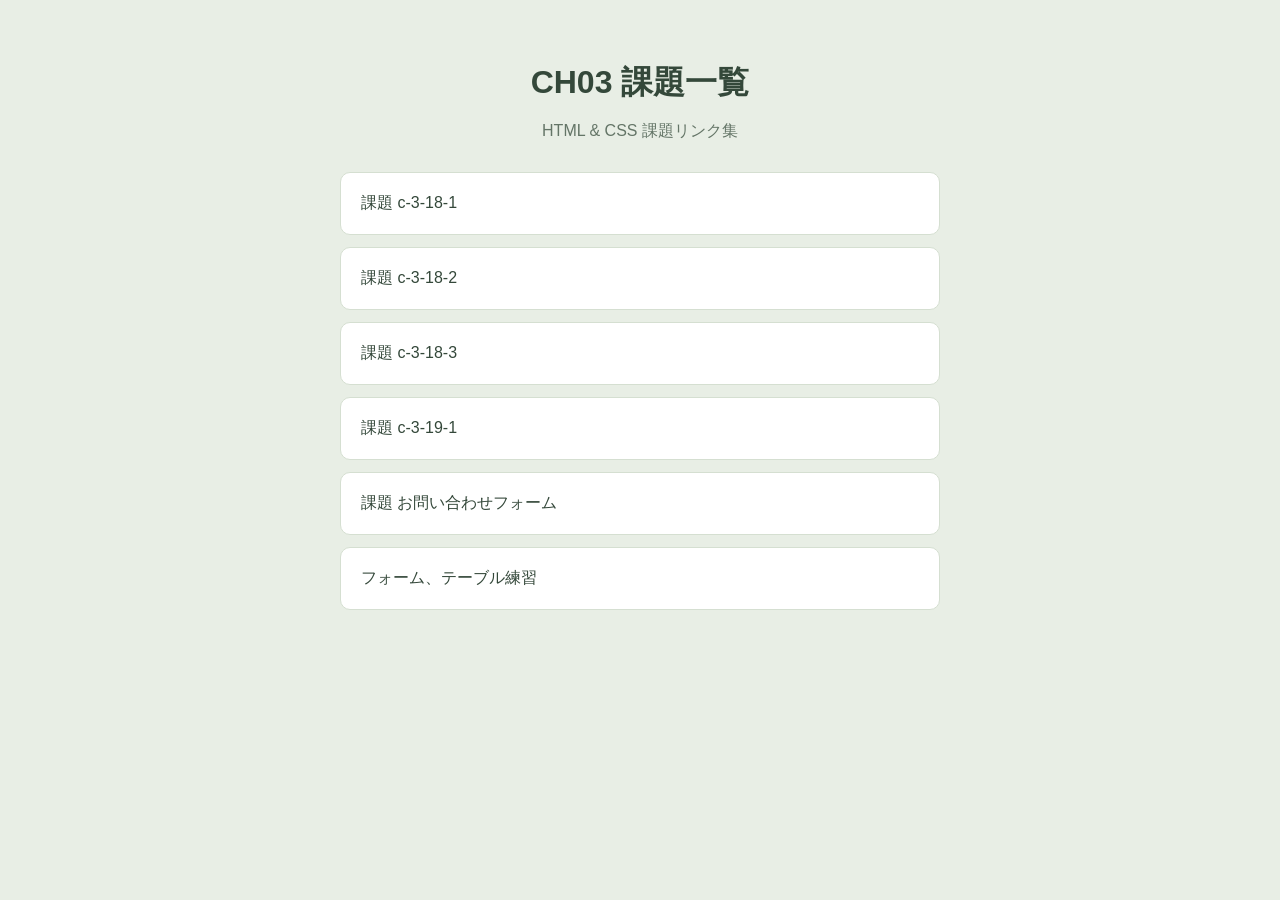
<file: index.html>
<!DOCTYPE html>
<html lang="ja">

<head>
  <meta charset="UTF-8" />
  <meta name="viewport" content="width=device-width, initial-scale=1.0" />
  <title>CH03 課題一覧</title>
  <link rel="stylesheet" href="./style.css" />
</head>

<body>
  <h1>CH03 課題一覧</h1>
  <p class="description">HTML & CSS 課題リンク集</p>

  <ul>
    <li><a href="./c-3-18-1/index.html">課題 c-3-18-1</a></li>
    <li><a href="./c-3-18-2/index.html">課題 c-3-18-2</a></li>
    <li><a href="./c-3-18-3/index.html">課題 c-3-18-3</a></li>
    <li><a href="./c-3-19-1/index.html">課題 c-3-19-1</a></li>
    <li><a href="./03-form/index.html">課題 お問い合わせフォーム</a></li>
    <li><a href="./member-management/login.html">フォーム、テーブル練習</a></li>
  </ul>
</body>

</html>
</file>
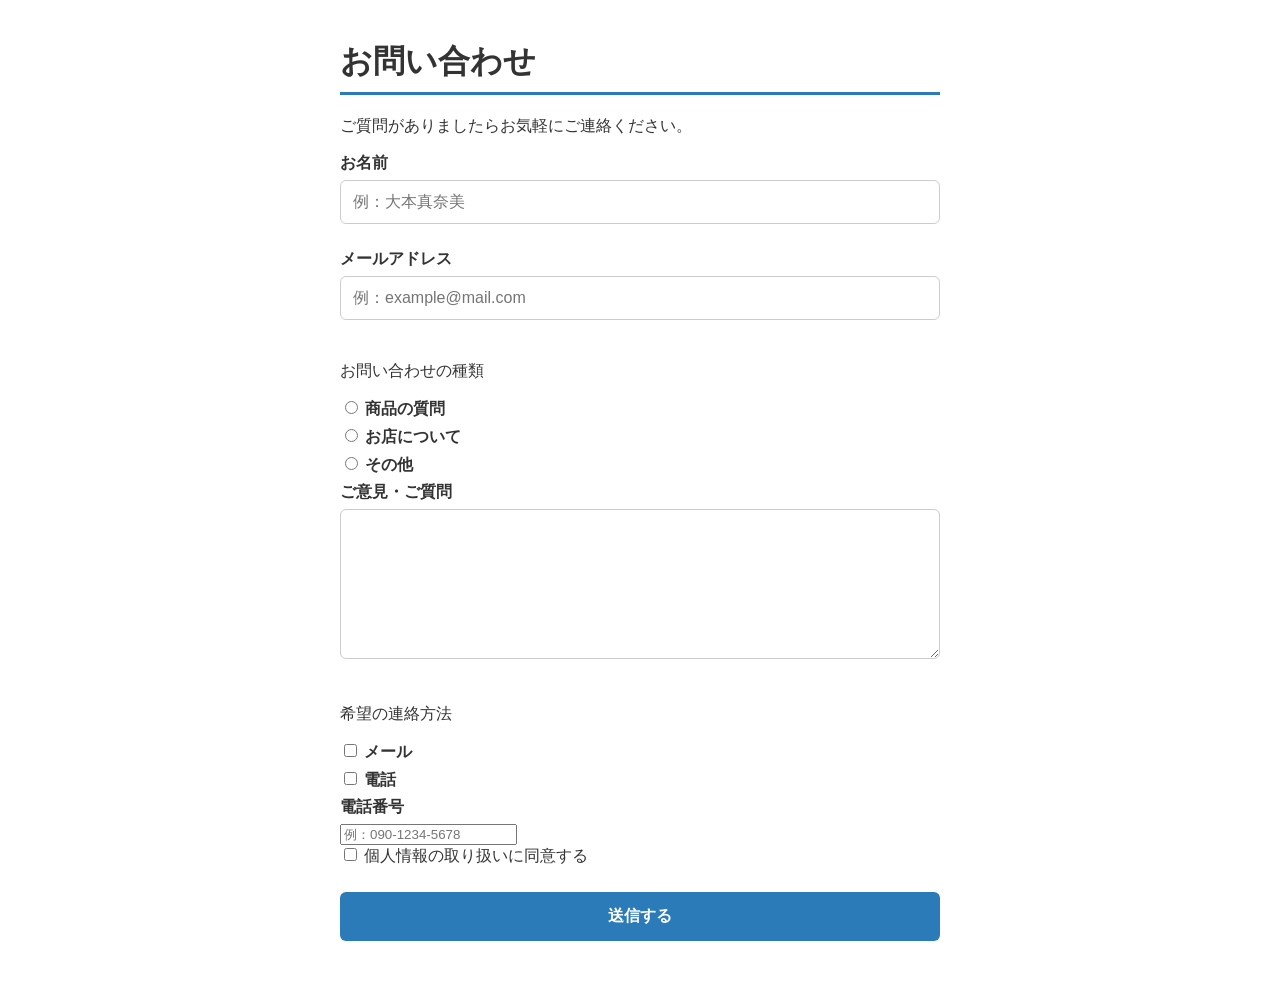
<file: 03-form/index.html>
<!DOCTYPE html>
<html lang="ja">

<head>
    <meta charset="UTF-8">
    <meta name="viewport" content="width=device-width, initial-scale=1">
    <title>お問い合わせ</title>
    <link rel="stylesheet" href="style.css">
</head>

<body>
    <h1>お問い合わせ</h1>
    <p>ご質問がありましたらお気軽にご連絡ください。</p>

    <!-- action＝送り先 / method＝送り方 -->
    <form action="thanks.html" method="post">
        <label for="name">お名前</label>
        <input id="name" type="text" name="name" placeholder="例：大本真奈美" required>

        <label for="email">メールアドレス</label>
        <input id="email" type="email" name="email" placeholder="例：example@mail.com" required>

        <p>お問い合わせの種類</p>
        <label>
            <input type="radio" name="question" value="item">
            商品の質問
        </label>
        <label>
            <input type="radio" name="question" value="shop">
            お店について
        </label>
        <label>
            <input type="radio" name="question" value="other">
            その他
        </label>

        <label for="message">ご意見・ご質問</label>
        <textarea id="message" name="message"></textarea>

        <p>希望の連絡方法</p>

        <label>
            <input type="checkbox" name="contact" value="email">
            メール
        </label>
        <label>
            <input type="checkbox" name="contact" value="phone">
            電話
        </label>

        <label for="phone">電話番号</label>
        <input id="phone" type="tel" name="phone" placeholder="例：090-1234-5678">

        <label class="check">
            <input type="checkbox" name="agree" value="yes" required> 個人情報の取り扱いに同意する
        </label>

        <button type="submit">送信する</button>
    </form>
</body>

</html>
</file>
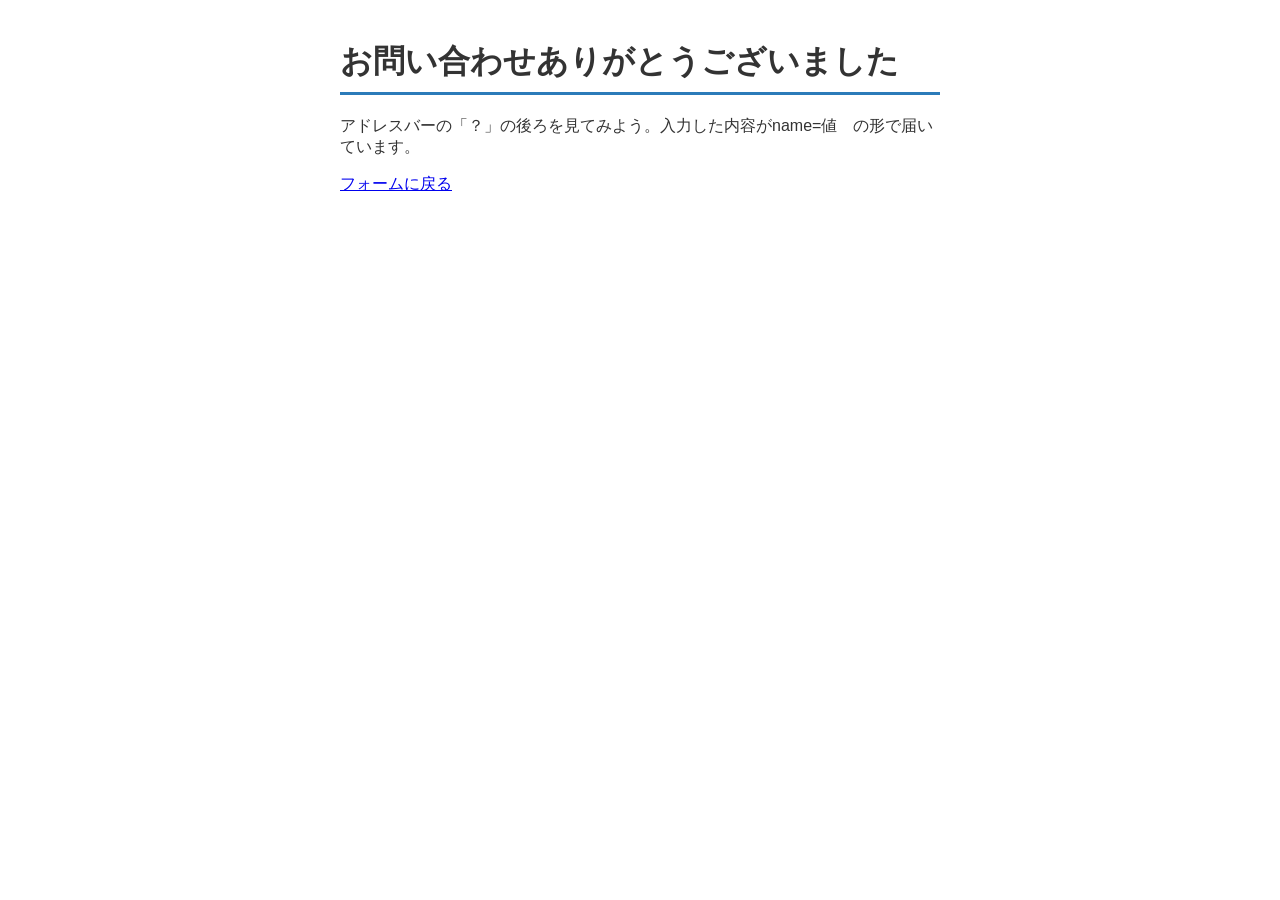
<file: 03-form/thanks.html>
<!DOCTYPE html>
<html lang="ja">

<head>
  <meta charset="UTF-8">
  <meta name="viewport" content="width=device-width, initial-scale=1">
  <title>お問い合わせありがとうございました</title>
  <link rel="stylesheet" href="style.css">
</head>

<body>
  <h1>お問い合わせありがとうございました</h1>
  <p>アドレスバーの「？」の後ろを見てみよう。入力した内容がname=値　の形で届いています。
  </p>
  <p><a href="index.html">フォームに戻る</a></p>
</body>

</html>
</file>
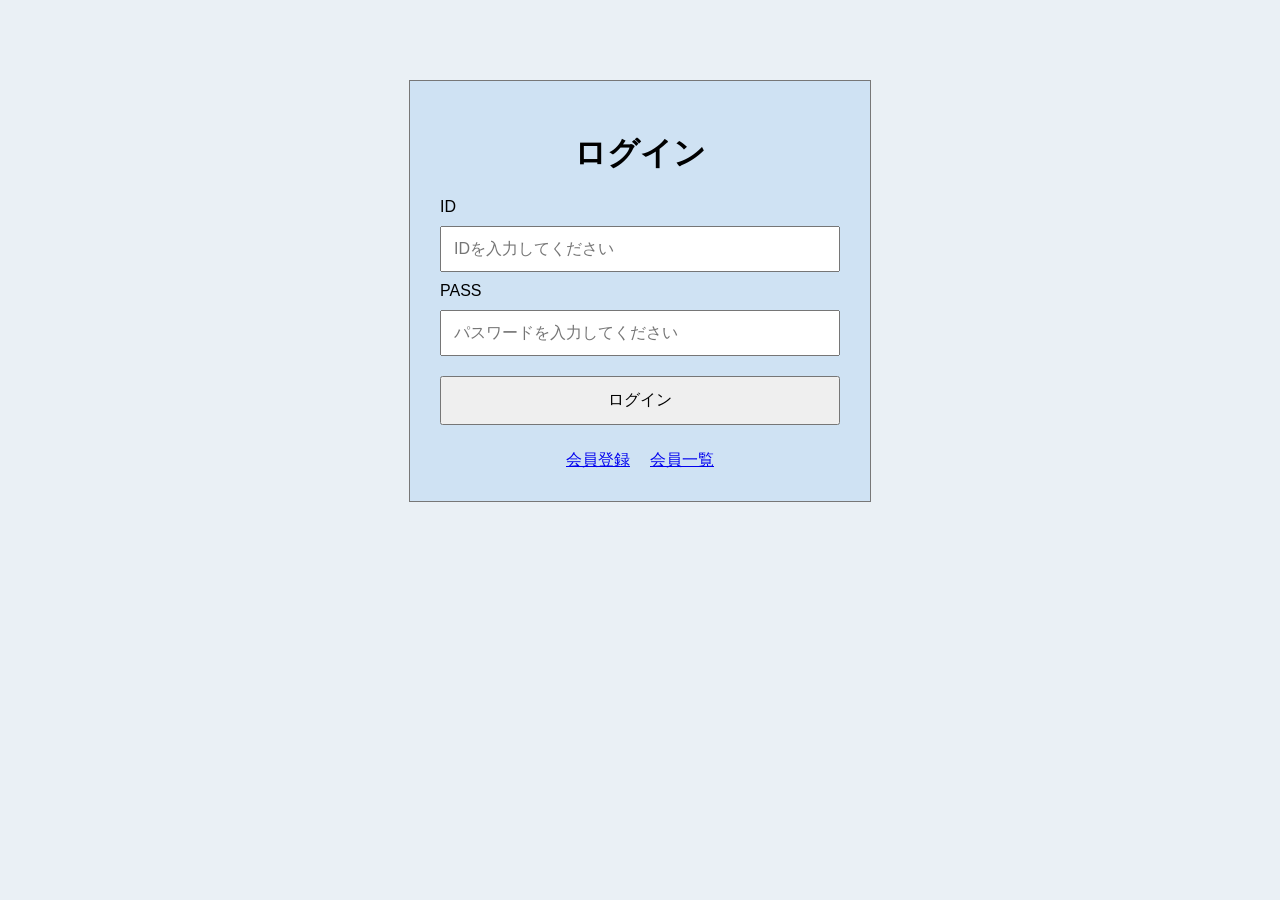
<file: member-management/login.html>
<!DOCTYPE html>
<html lang="ja">

<head>
  <meta charset="UTF-8" />
  <title>ログイン画面</title>
  <link rel="stylesheet" href="style.css" />
</head>

<body>
  <main class="login">
    <h1>ログイン</h1>
    <form action="#" method="get">
      <label for="id">ID</label>
      <input type="text" id="id" name="id" placeholder="IDを入力してください" required />

      <label for="password">PASS</label>
      <input type="password" id="password" name="password" placeholder="パスワードを入力してください" required />

      <button type="submit">ログイン</button>

    </form>

    <nav>
      <a href="register.html">会員登録</a>
      <a href="members.html">会員一覧</a>
    </nav>
  </main>
</body>

</html>
</file>
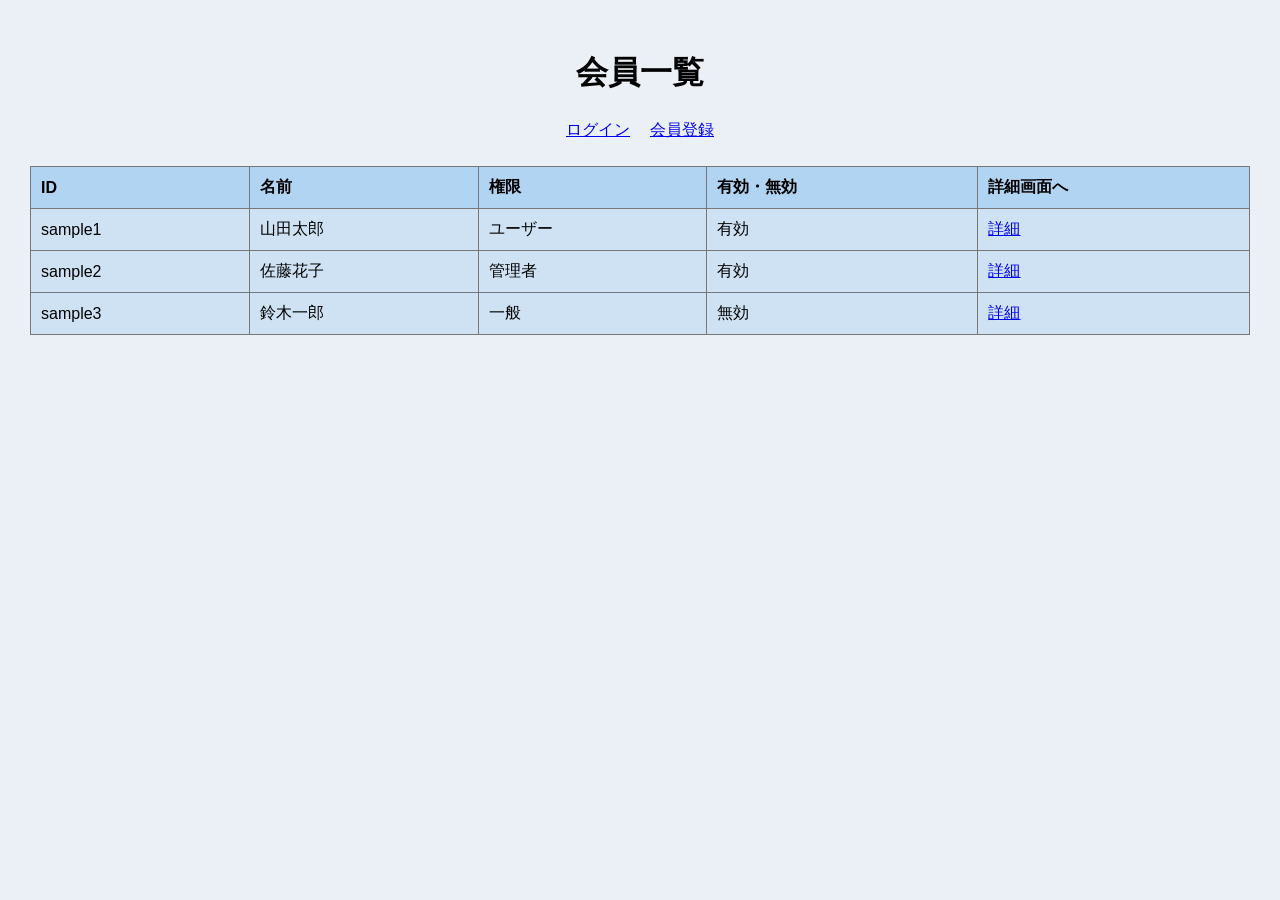
<file: member-management/members.html>
<!DOCTYPE html>
<html lang="ja">

<head>
  <meta charset="UTF-8">
  <title>会員一覧画面</title>
  <link rel="stylesheet" href="style.css">
</head>

<body>
  <main>
    <h1>会員一覧</h1>

    <nav>
      <a href="login.html">ログイン</a>
      <a href="register.html">会員登録</a>
    </nav>

    <table>
      <thead>
        <tr>
          <th>ID</th>
          <th>名前</th>
          <th>権限</th>
          <th>有効・無効</th>
          <th>詳細画面へ</th>
        </tr>
      </thead>
      <tbody>

        <tr>
          <td>sample1</td>
          <td>山田太郎</td>
          <td>ユーザー</td>
          <td>有効</td>
          <td><a href="#">詳細</a></td>
        </tr>

        <tr>
          <td>sample2</td>
          <td>佐藤花子</td>
          <td>管理者</td>
          <td>有効</td>
          <td><a href="#">詳細</a></td>
        </tr>

        <tr>

          <td>sample3</td>
          <td>鈴木一郎</td>
          <td>一般</td>
          <td>無効</td>
          <td><a href="#">詳細</a></td>
        </tr>
      </tbody>
    </table>
  </main>
</body>

</html>
</file>
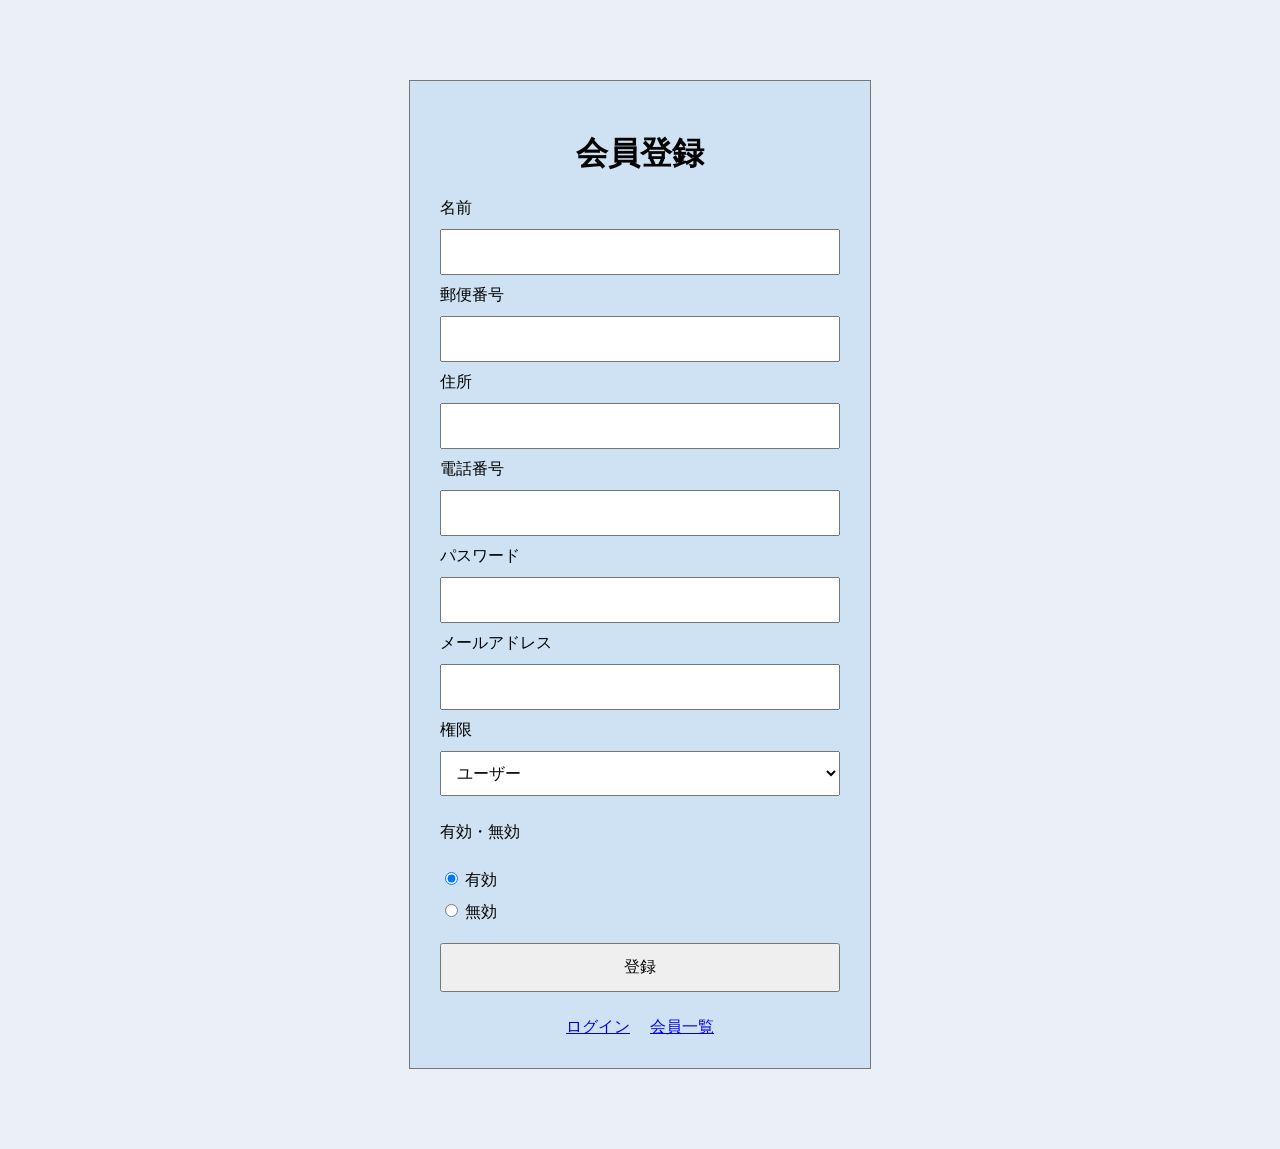
<file: member-management/register.html>
<!DOCTYPE html>
<html lang="ja">

<head>
  <meta charset="UTF-8" />
  <title>会員登録画面</title>
  <link rel="stylesheet" href="style.css" />
</head>

<body>
  <main class="login">
    <h1>会員登録</h1>

    <form action="#" method="get">
      <label for="name">名前</label>
      <input type="text" id="name" name="name" required>

      <label for="postal">郵便番号</label>
      <input type="text" id="postal" name="postal">

      <label for="address">住所</label>
      <input type="text" id="address" name="address">

      <label for="phone">電話番号</label>
      <input type="text" id="phone" name="phone">

      <label for="new-password">パスワード</label>
      <input type="password" id="new-password" name="password" required>

      <label for="email">メールアドレス</label>
      <input type="email" id="email" name="email">

      <label for="role">権限</label>
      <select id="role" name="role">
        <option value="general">ユーザー</option>
        <option value="admin">管理者</option>
      </select>

      <p>有効・無効</p>
      <label>
        <input type="radio" name="status" value="active" checked> 有効
      </label>
      <label>
        <input type="radio" name="status" value="inactive"> 無効
      </label>

      <button type="submit">登録</button>
    </form>

    <nav>
      <a href="login.html">ログイン</a>
      <a href="members.html">会員一覧</a>
    </nav>
  </main>
</body>

</html>
</file>
<file: style.css>
body {
    background-color: #e8eee5;
    color: #34483a;
    font-family: sans-serif;
    margin: 0;
    padding: 40px 20px;
}

h1 {
    text-align: center;
    margin-bottom: 10px;
}

.description {
    text-align: center;
    color: #647567;
    margin-bottom: 30px;
}

ul {
    list-style: none;
    padding: 0;
    max-width: 600px;
    margin: 0 auto;
}

li {
    margin-bottom: 12px;
}

a {
    display: block;
    background-color: #ffffff;
    color: #34483a;
    text-decoration: none;
    padding: 20px;
    border-radius: 10px;
    border: 1px solid #d5dfd1;
    transition: background-color 0.2s;
}

a:hover {
    background-color: #d5e3d0;
}
</file>
<file: 03-form/style.css>
body {
    max-width: 600px;
    margin: 40px auto;
    padding: 0 16px;
    font-family: sans-serif;
    color: #333;
}

h1 {
    padding-bottom: 8px;
    border-bottom: 3px solid #2b7bb9;
}

/* 項目名は1行ずつ */
label {
    display: block;
    margin-bottom: 6px;
    font-weight: bold;
}

/* 入力欄共通の装飾 */
input[type="text"],
input[type="email"],
select,
textarea {
    width: 100%;
    box-sizing: border-box;    /* padding を含めて 100% にする */
    padding: 12px;
    border: 1px solid #ccc;
    border-radius: 6px;
    margin-bottom: 25px;
    font-size: 16px;
}

textarea {
    height: 150px;
}

/* 同意のチェックは太字にしない */
label.check {
    font-weight: normal;
    margin-bottom: 25px;
}

button {
    display: block;
    width: 100%;
    padding: 14px;
    border: none;
    border-radius: 6px;
    background: #2b7bb9;
    color: #fff;
    font-size: 16px;
    font-weight: bold;
    cursor: pointer;
}

button:hover {
    opacity: 0.8;
}
</file>
<file: member-management/style.css>
body {
  margin: 0;
  padding: 30px;
  background-color: #eaf0f5;
  font-family: sans-serif;
}

.login {
  max-width: 400px;
  margin: 50px auto;
  padding: 30px;
  background-color: #cfe2f3;
  border: 1px solid #777;

}

h1 {
  text-align: center;
}

form {
  display: flex;
  flex-direction: column;
  gap: 10px;
}

input,
select,
button {
  padding: 12px;
  font-size: 16px;
}

button {
  margin-top: 10px;
  cursor: pointer;
}

nav {
  display: flex;
  justify-content: center;
  gap: 20px;
  margin-top: 25px;
}

table {
  width: 100%;
  border-collapse: collapse;
  margin-top: 25px;
  background-color: #cfe2f3;
}

th,
td {
  padding: 10px;
  border: 1px solid #777;
  text-align: left;
}

th {
  background-color: #b0d4f1;
}

tbody tr:hover {
  background-color: #eaf0f5;
}
</file>
